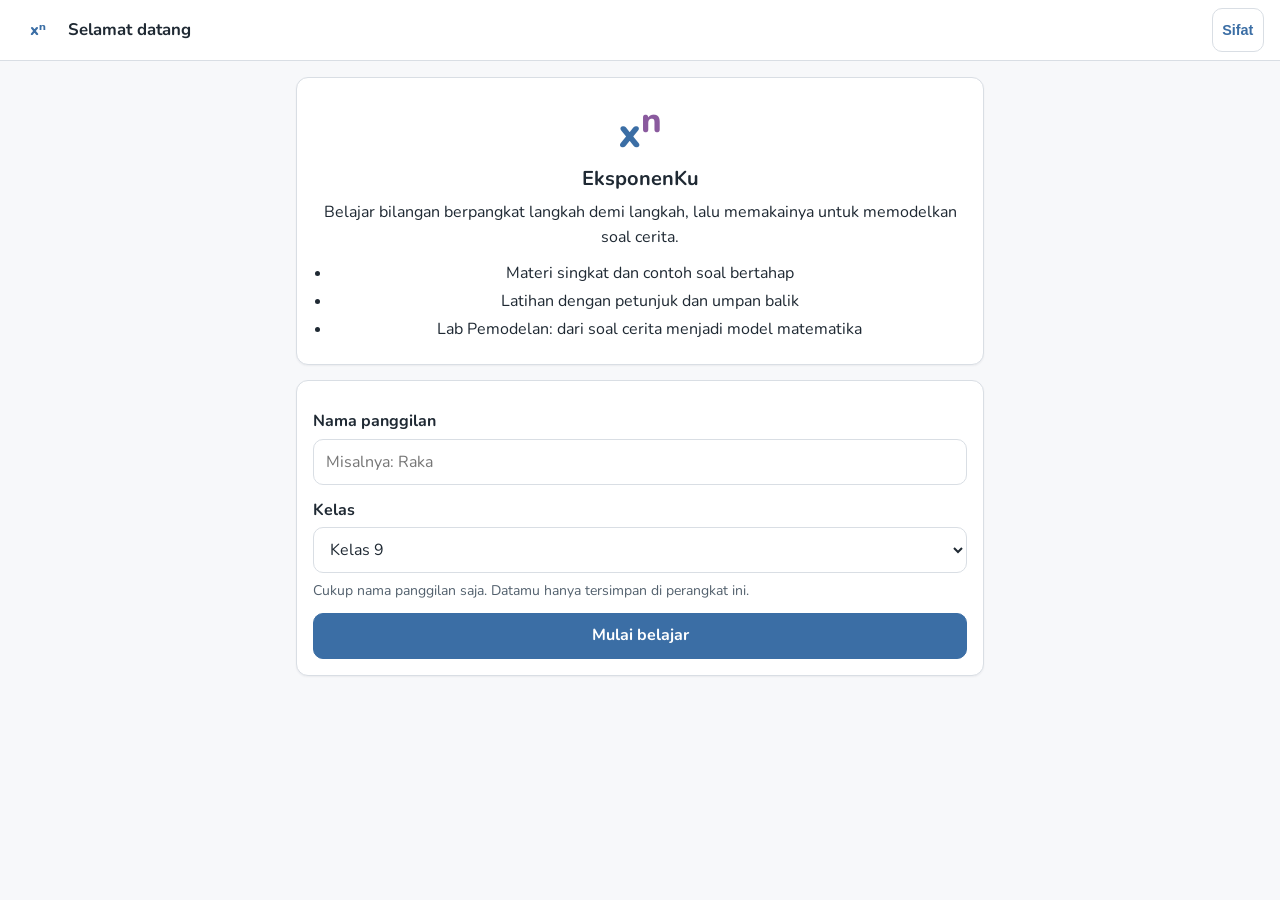
<file: Aplikasi Alpro/app/index.html>
<!doctype html>
<html lang="id">
<head>
  <meta charset="utf-8">
  <meta name="viewport" content="width=device-width, initial-scale=1, viewport-fit=cover">
  <title>EksponenKu</title>
  <meta name="description" content="Belajar bilangan berpangkat langkah demi langkah dan memodelkan soal cerita. Untuk siswa SMP.">
  <meta name="theme-color" content="#3B6EA5">
  <link rel="manifest" href="manifest.webmanifest">
  <link rel="icon" type="image/png" sizes="192x192" href="icons/icon-192.png">
  <link rel="apple-touch-icon" href="icons/apple-touch-icon.png">
  <meta name="apple-mobile-web-app-capable" content="yes">
  <meta name="mobile-web-app-capable" content="yes">
  <meta name="apple-mobile-web-app-title" content="EksponenKu">
  <meta name="apple-mobile-web-app-status-bar-style" content="default">
  <link rel="stylesheet" href="css/style.css">
</head>
<body>
  <a class="skip" href="#view">Lewati ke konten</a>
  <header id="top" class="top"></header>
  <main id="view" class="view" tabindex="-1">
    <noscript><p class="card">EksponenKu membutuhkan JavaScript. Aktifkan JavaScript di browsermu.</p></noscript>
  </main>
  <nav id="tabs" class="tabs" aria-label="Menu utama" hidden>
    <a href="#/" data-tab="home"><span aria-hidden="true"></span>Beranda</a>
    <a href="#/lab" data-tab="lab"><span aria-hidden="true"></span>Lab</a>
    <a href="#/kemajuan" data-tab="progress"><span aria-hidden="true"></span>Kemajuan</a>
    <a href="#/sifat" data-tab="sifat"><span aria-hidden="true"></span>Sifat</a>
    <a href="#/pengaturan" data-tab="settings"><span aria-hidden="true"></span>Pengaturan</a>
  </nav>
  <div id="sheet" class="sheet-backdrop" hidden>
    <div class="sheet" role="dialog" aria-modal="true" aria-labelledby="sheet-title">
      <div class="sheet-head">
        <h2 id="sheet-title"></h2>
        <button type="button" id="sheet-close" class="icon-btn" data-close-sheet aria-label="Tutup">✕</button>
      </div>
      <div id="sheet-body" class="sheet-body"></div>
    </div>
  </div>
  <div id="toast" class="toast" role="status" aria-live="polite" hidden></div>

  <script src="js/math.js"></script>
  <script src="js/icons.js"></script>
  <script src="js/content.js"></script>
  <script src="content/properties.js"></script>
  <script src="content/u1.js"></script>
  <script src="content/u2.js"></script>
  <script src="content/u3.js"></script>
  <script src="content/u4.js"></script>
  <script src="content/u5.js"></script>
  <script src="content/u6.js"></script>
  <script src="content/u7.js"></script>
  <script src="content/u8.js"></script>
  <script src="content/modeling.js"></script>
  <script src="js/grader.js"></script>
  <script src="js/store.js"></script>
  <script src="js/app.js"></script>
</body>
</html>
</file>
<file: Aplikasi Alpro/app/css/style.css>
/* EksponenKu — tampilan tenang (lihat docs/04-desain-ui-ux.md). Warna hanya lewat token. */
@font-face {
  font-family: "Nunito"; font-style: normal; font-weight: 400 800; font-display: swap;
  src: url("../fonts/nunito-latin.woff2") format("woff2");
  unicode-range: U+0000-00FF, U+0131, U+0152-0153, U+02BB-02BC, U+02C6, U+02DA, U+02DC, U+0304, U+0308, U+0329, U+2000-206F, U+20AC, U+2122, U+2191, U+2193, U+2212, U+2215, U+FEFF, U+FFFD;
}
@font-face {
  font-family: "Nunito"; font-style: normal; font-weight: 400 800; font-display: swap;
  src: url("../fonts/nunito-latin-ext.woff2") format("woff2");
  unicode-range: U+0100-02BA, U+02BD-02C5, U+02C7-02CC, U+02CE-02D7, U+02DD-02FF, U+0304, U+0308, U+0329, U+1D00-1DBF, U+1E00-1E9F, U+1EF2-1EFF, U+2020, U+20A0-20AB, U+20AD-20C0, U+2113, U+2C60-2C7F, U+A720-A7FF;
}
:root {
  --band: #3B6EA5;
  --base-soft: #E2F1EE;
  --exp-soft: #F1E8F6;
  --bg: #F7F8FA;
  --surface: #FFFFFF;
  --surface-2: #F0F3F7;
  --text: #1F2933;
  --muted: #52606D;
  --primary: #3B6EA5;
  --primary-ink: #FFFFFF;
  --primary-soft: #E3ECF6;
  --base: #2F7D6D;
  --exp: #8A5A9E;
  --ok: #2E7D4F;
  --ok-soft: #E6F4EC;
  --attn: #A0571A;
  --attn-soft: #FBF0E4;
  --info-soft: #EEF2F7;
  --border: #D9DEE4;
  --mark: #FFF1B8;
  --radius: 12px;
  --shadow: 0 1px 2px rgba(31, 41, 51, 0.06);
  color-scheme: light;
}
@media (prefers-color-scheme: dark) {
  :root:not([data-theme="light"]) {
    --bg: #1B1F24; --surface: #242A31; --surface-2: #2C333B; --text: #E6EAEE; --muted: #A9B4BF;
    --primary: #8DB4DE; --primary-ink: #10202F; --primary-soft: #2A3A4C; --base: #7CC4B3; --exp: #C9A3DA;
    --ok: #7FC79B; --ok-soft: #1F3328; --attn: #E3A86F; --attn-soft: #3A2C1E; --info-soft: #2A3038;
    --border: #3A424B; --mark: #5A4B12; --band: #26405E; --base-soft: #1E3530; --exp-soft: #33283A; color-scheme: dark;
  }
}
:root[data-theme="dark"] {
  --bg: #1B1F24; --surface: #242A31; --surface-2: #2C333B; --text: #E6EAEE; --muted: #A9B4BF;
  --primary: #8DB4DE; --primary-ink: #10202F; --primary-soft: #2A3A4C; --base: #7CC4B3; --exp: #C9A3DA;
  --ok: #7FC79B; --ok-soft: #1F3328; --attn: #E3A86F; --attn-soft: #3A2C1E; --info-soft: #2A3038;
  --border: #3A424B; --mark: #5A4B12; --band: #26405E; --base-soft: #1E3530; --exp-soft: #33283A; color-scheme: dark;
}

* { box-sizing: border-box; }
html { -webkit-text-size-adjust: 100%; }
body {
  margin: 0; background: var(--bg); color: var(--text);
  font: 400 1rem/1.55 "Nunito", "Segoe UI", system-ui, -apple-system, Roboto, sans-serif;
  padding-bottom: calc(76px + env(safe-area-inset-bottom, 0px));
}
body.no-scroll { overflow: hidden; }
img { max-width: 100%; }
[hidden] { display: none !important; }
a { color: var(--primary); }
h1, h2, h3 { line-height: 1.3; margin: 0 0 .5rem; }
h2 { font-size: 1.25rem; }
h3 { font-size: 1.05rem; }
p { margin: .4rem 0 .7rem; }
.small { font-size: .875rem; }
.muted { color: var(--muted); }
.center { text-align: center; }
.skip { position: absolute; left: -999px; top: 0; background: var(--surface); padding: .5rem; z-index: 50; }
.skip:focus { left: .5rem; }
:focus-visible { outline: 3px solid var(--primary); outline-offset: 2px; }

/* ---------- kerangka ---------- */
.top {
  position: sticky; top: 0; z-index: 10;
  display: flex; align-items: center; gap: .5rem;
  padding: calc(.5rem + env(safe-area-inset-top, 0px)) 1rem .5rem;
  background: var(--surface); border-bottom: 1px solid var(--border);
}
.top h1 { flex: 1; font-size: 1.05rem; margin: 0; white-space: nowrap; overflow: hidden; text-overflow: ellipsis; }
.top h1:focus { outline: none; }
.brand { font-weight: 800; color: var(--primary); width: 44px; text-align: center; }
.icon-btn {
  min-width: 44px; min-height: 44px; display: inline-flex; align-items: center; justify-content: center;
  border: 0; background: transparent; color: var(--text); font-size: 1.25rem; border-radius: 10px; text-decoration: none; cursor: pointer;
}
.icon-btn.text { font-size: .9rem; font-weight: 700; color: var(--primary); padding: 0 .6rem; border: 1px solid var(--border); }
.icon-btn:hover { background: var(--surface-2); }
.view { max-width: 720px; margin: 0 auto; padding: 1rem 1rem 2rem; }
.view:focus { outline: none; }

.tabs {
  position: fixed; left: 0; right: 0; bottom: 0; z-index: 10;
  display: flex; justify-content: space-around;
  background: var(--surface); border-top: 1px solid var(--border);
  padding: .25rem .25rem calc(.25rem + env(safe-area-inset-bottom, 0px));
}
.tabs a {
  flex: 1; max-width: 120px; min-height: 52px; display: flex; flex-direction: column; align-items: center; justify-content: center;
  gap: 2px; font-size: .75rem; color: var(--muted); text-decoration: none; border-radius: 10px;
}
.tabs a span { font-size: 1.15rem; line-height: 1; }
.tabs a[aria-current="page"] { color: var(--primary); background: var(--primary-soft); font-weight: 700; }

/* ---------- kartu & daftar ---------- */
.card {
  display: block; background: var(--surface); border: 1px solid var(--border); border-radius: var(--radius);
  padding: 1rem; margin: 0 0 .9rem; box-shadow: var(--shadow); color: inherit;
}
a.card { text-decoration: none; }
a.card:hover { border-color: var(--primary); }
.hero { text-align: center; }
.hero.left { text-align: left; }
.logo { font-size: 2.6rem; font-weight: 800; color: var(--primary); }
.logo sup { color: var(--exp); }
.greet { margin: .25rem 0 1rem; }
.greet h2 { font-size: 1.4rem; margin: 0; }
.section-title { margin: 1.25rem 0 .6rem; font-size: 1.05rem; }
.bullets { padding-left: 1.2rem; margin: .4rem 0; }
.bullets li { margin: .2rem 0; }
ul.plain, ol.unit-list, ol.step-list { list-style: none; padding: 0; margin: 0; }
.row-card { display: flex; align-items: center; gap: .8rem; justify-content: space-between; }
.row-card.accent { background: var(--primary-soft); border-color: transparent; }
.unit-card, .step-row { display: flex; align-items: center; gap: .8rem; }
.u-body { flex: 1; display: flex; flex-direction: column; gap: .15rem; min-width: 0; }
.num {
  flex: none; width: 36px; height: 36px; border-radius: 50%; display: inline-flex; align-items: center; justify-content: center;
  background: var(--primary-soft); color: var(--primary); font-weight: 800;
}
.step-row.done .num { background: var(--ok-soft); color: var(--ok); }
.state { width: 24px; color: var(--ok); font-weight: 800; text-align: center; }
.lock { font-size: .8rem; }
.dots { display: inline-flex; gap: 3px; }
.dots i { width: 7px; height: 7px; border-radius: 50%; background: var(--border); }
.dots i.on { background: var(--exp); }
.bar { height: 6px; background: var(--surface-2); border-radius: 99px; overflow: hidden; margin-top: .35rem; flex: 1; min-width: 60px; }
.bar i { display: block; height: 100%; background: var(--primary); border-radius: 99px; transition: width .2s; }
.progress-line { display: flex; flex-wrap: wrap; align-items: center; gap: .3rem .6rem; margin-bottom: .6rem; }
.progress-line .bar { flex-basis: 100%; }
.prog-row { display: grid; grid-template-columns: minmax(0, 1.4fr) 1fr auto; align-items: center; gap: .6rem; padding: .35rem 0; border-bottom: 1px solid var(--surface-2); }
.prog-row .bar { margin: 0; }
.tip { padding: .5rem 0; border-bottom: 1px solid var(--surface-2); }
.badge { display: inline-block; font-size: .75rem; font-weight: 700; padding: .15rem .55rem; border-radius: 99px; background: var(--surface-2); color: var(--muted); }
.badge.lvl-dasar { background: var(--ok-soft); color: var(--ok); }
.badge.lvl-menengah { background: var(--primary-soft); color: var(--primary); }
.badge.lvl-tantangan { background: var(--attn-soft); color: var(--attn); }
.badge.cog { background: var(--primary-soft); color: var(--primary); }

/* ---------- konten materi ---------- */
.segment p, .prompt, .story { font-size: 1.08rem; }
.prompt { font-weight: 600; }
.key { margin-top: .8rem; padding: .75rem .9rem; border-left: 4px solid var(--base); background: var(--surface-2); border-radius: 8px; }
.key-label { display: block; font-size: .75rem; font-weight: 800; text-transform: uppercase; letter-spacing: .04em; color: var(--base); margin-bottom: .2rem; }
.tbl-wrap { overflow-x: auto; margin: .6rem 0; }
.tbl { border-collapse: collapse; width: 100%; font-size: .95rem; }
.tbl th, .tbl td { border: 1px solid var(--border); padding: .45rem .6rem; text-align: left; vertical-align: middle; }
.tbl th { background: var(--surface-2); font-weight: 700; }
.tbl caption { text-align: left; font-weight: 700; padding-bottom: .3rem; }
.steps { padding-left: 1.3rem; }
.steps li { margin: .5rem 0; }
.steps li.new { animation: fadein .25s ease; }
@keyframes fadein { from { opacity: 0; transform: translateY(4px); } to { opacity: 1; transform: none; } }
.reduce-motion *, .reduce-motion *::before { animation: none !important; transition: none !important; }
@media (prefers-reduced-motion: reduce) { * { animation: none !important; transition: none !important; } }

/* ---------- notasi matematika ---------- */
.m { white-space: nowrap; font-family: "Cambria Math", "STIX Two Math", "Times New Roman", serif; font-size: 1.12em; }
.m sup { font-size: .72em; color: var(--exp); font-weight: 700; }
.fr { display: inline-flex; flex-direction: column; vertical-align: middle; text-align: center; margin: 0 .15em; line-height: 1.15; }
.fr .nu { padding: 0 .2em; }
.fr .de { border-top: 1.5px solid currentColor; padding: 0 .2em; }
mark { background: var(--mark); color: inherit; border-radius: 3px; padding: 0 2px; }

/* ---------- tombol ---------- */
.btn {
  display: inline-flex; align-items: center; justify-content: center; gap: .4rem;
  min-height: 46px; padding: .55rem 1.1rem; border-radius: 10px; border: 1px solid var(--border);
  background: var(--surface); color: var(--text); font: inherit; font-weight: 700; text-decoration: none; cursor: pointer;
}
.btn:hover { border-color: var(--primary); }
.btn.primary { background: var(--primary); color: var(--primary-ink); border-color: var(--primary); }
.btn.ghost { background: transparent; }
.btn.danger { color: var(--attn); border-color: var(--attn); }
.btn.small { min-height: 40px; padding: .35rem .8rem; font-size: .9rem; }
.btn.block { width: 100%; }
.btn:disabled { opacity: .5; cursor: not-allowed; }
.link { background: none; border: 0; color: var(--primary); font: inherit; font-weight: 700; text-decoration: underline; cursor: pointer; padding: .25rem 0; min-height: 44px; }
.actions { display: flex; flex-wrap: wrap; justify-content: flex-end; gap: .6rem; margin-top: 1rem; }
.row-btns { display: flex; flex-wrap: wrap; gap: .6rem; margin-top: .6rem; }
.col-btns { display: flex; flex-direction: column; gap: .6rem; margin-top: .8rem; }
.chip {
  display: inline-flex; align-items: center; min-height: 32px; padding: .15rem .65rem; margin: .1rem 0;
  border-radius: 99px; border: 1px solid var(--base); background: transparent; color: var(--base);
  font: inherit; font-size: .8rem; font-weight: 700; cursor: pointer; vertical-align: middle;
}
.seg { display: flex; flex-wrap: wrap; gap: .4rem; margin-bottom: .8rem; }
.seg button { min-height: 44px; padding: .4rem .8rem; border-radius: 10px; border: 1px solid var(--border); background: var(--surface); color: var(--text); font: inherit; cursor: pointer; }
.seg button.on { background: var(--primary-soft); border-color: var(--primary); color: var(--primary); font-weight: 700; }

/* ---------- form & jawaban ---------- */
.lbl { display: block; font-weight: 700; margin: .8rem 0 .3rem; }
.field { width: 100%; min-height: 46px; padding: .5rem .75rem; border-radius: 10px; border: 1px solid var(--border); background: var(--surface); color: var(--text); font: inherit; }
.check { display: flex; align-items: center; gap: .5rem; min-height: 44px; }
.check input { width: 20px; height: 20px; }
fieldset { border: 0; padding: 0; margin: 0 0 .8rem; }
legend { font-weight: 800; margin-bottom: .2rem; padding: 0; }
.answer { margin: .6rem 0; }
.answer-row { display: flex; align-items: center; gap: .5rem; }
.prefix, .suffix { font-weight: 700; white-space: nowrap; }
.ans {
  flex: 1; min-width: 0; min-height: 48px; padding: .5rem .75rem; border-radius: 10px;
  border: 1.5px solid var(--border); background: var(--surface); color: var(--text);
  font: 600 1.1rem/1.3 ui-monospace, "Cascadia Mono", Consolas, monospace;
}
.ans:focus { border-color: var(--primary); }
.ans[readonly] { background: var(--surface-2); }
.small-in { min-height: 40px; width: 7rem; flex: none; }
.preview { color: var(--muted); font-size: .9rem; margin-top: .25rem; }
.preview:empty { display: none; }
fieldset .answer { margin: .3rem 0 0; }
fieldset .mark-slot { display: block; margin-bottom: .2rem; }
.keys { display: flex; flex-wrap: wrap; gap: .35rem; margin-top: .35rem; }
.keys button {
  min-width: 44px; min-height: 44px; border-radius: 8px; border: 1px solid var(--border);
  background: var(--surface-2); color: var(--text); font: 700 1.05rem ui-monospace, Consolas, monospace; cursor: pointer;
}
.mark-slot { display: inline-block; font-size: .85rem; font-weight: 700; min-height: 1em; }
.mark-slot.ok { color: var(--ok); }
.mark-slot.no { color: var(--attn); }
.choices { display: flex; flex-direction: column; gap: .5rem; margin: .5rem 0; }
.choices.inline { flex-direction: row; flex-wrap: wrap; }
.opt {
  display: flex; align-items: center; gap: .7rem; text-align: left; width: 100%; min-height: 48px;
  padding: .55rem .8rem; border-radius: 10px; border: 1.5px solid var(--border);
  background: var(--surface); color: var(--text); font: inherit; cursor: pointer;
}
.choices.inline .opt { width: auto; flex: 1 0 auto; justify-content: center; min-width: 48px; }
.opt .mark { flex: none; width: 18px; height: 18px; border-radius: 50%; border: 2px solid var(--muted); }
.choices[data-multi] .opt .mark { border-radius: 4px; }
.choices.inline .opt .mark { display: none; }
.opt.sel { border-color: var(--primary); background: var(--primary-soft); }
.opt.sel .mark { border-color: var(--primary); background: var(--primary); box-shadow: inset 0 0 0 3px var(--surface); }
.choices.locked .opt { cursor: default; }
.scale-labels { display: flex; justify-content: space-between; }

/* ---------- umpan balik ---------- */
.fb { border-radius: 10px; padding: .7rem .9rem; margin: .7rem 0; border-left: 4px solid; }
.fb.ok { background: var(--ok-soft); border-color: var(--ok); }
.fb.ok strong:first-child { color: var(--ok); }
.fb.no { background: var(--attn-soft); border-color: var(--attn); }
.fb.no strong:first-child { color: var(--attn); }
.fb.info { background: var(--info-soft); border-color: var(--primary); }
.hint-area { margin-top: .4rem; }
.hints { padding-left: 1.2rem; margin: .4rem 0; }
.hints li { margin: .3rem 0; padding: .4rem .6rem; background: var(--surface-2); border-radius: 8px; }
.warn { background: var(--attn-soft); border-radius: 8px; padding: .5rem .7rem; }

/* ---------- Lab Pemodelan ---------- */
.stepper { display: grid; grid-template-columns: repeat(5, 1fr); gap: .3rem; list-style: none; padding: 0; margin: 0 0 .8rem; }
.stepper li { display: flex; flex-direction: column; align-items: center; gap: .1rem; padding: .35rem .1rem; border-radius: 10px; background: var(--surface); border: 1px solid var(--border); text-align: center; }
.stepper .n { font-size: 1.15rem; font-weight: 800; color: var(--muted); }
.stepper .t { font-size: .68rem; color: var(--muted); line-height: 1.2; }
.stepper li.cur { border-color: var(--primary); background: var(--primary-soft); }
.stepper li.cur .n, .stepper li.cur .t { color: var(--primary); font-weight: 800; }
.stepper li.done { background: var(--ok-soft); border-color: transparent; }
.stepper li.done .n, .stepper li.done .t { color: var(--ok); }
.problem-head { display: flex; justify-content: space-between; align-items: center; gap: .5rem; flex-wrap: wrap; }
.guide { color: var(--muted); font-style: italic; }
.model-line { font-size: 1.08rem; }
.dl dt { font-weight: 800; margin-top: .4rem; }
.dl dd { margin: 0 0 .3rem; }
.dl ul { margin: .2rem 0; padding-left: 1.1rem; }
.stimulus summary { cursor: pointer; font-size: 1rem; min-height: 44px; display: flex; align-items: center; gap: .5rem; flex-wrap: wrap; }

/* ---------- Kartu Sifat ---------- */
.prop .formula { font-size: 1.2rem; }
.prop.focus { border-color: var(--base); box-shadow: 0 0 0 3px var(--surface-2); }
.tree { padding-left: 1.1rem; }
.tree ul { padding-left: 1.1rem; }
.tree li { margin: .3rem 0; }

/* ---------- lembar & toast ---------- */
.sheet-backdrop { position: fixed; inset: 0; z-index: 30; background: rgba(15, 20, 25, .45); display: flex; align-items: flex-end; justify-content: center; }
.sheet {
  width: 100%; max-width: 720px; max-height: 88vh; display: flex; flex-direction: column;
  background: var(--bg); border-radius: 16px 16px 0 0; padding-bottom: env(safe-area-inset-bottom, 0px);
}
.sheet-head { display: flex; align-items: center; justify-content: space-between; padding: .5rem .5rem .5rem 1rem; border-bottom: 1px solid var(--border); }
.sheet-head h2 { margin: 0; font-size: 1.1rem; }
.sheet-body { overflow-y: auto; padding: 1rem; }
@media (min-width: 900px) {
  .sheet-backdrop { align-items: stretch; justify-content: flex-end; }
  .sheet { max-height: none; height: 100%; max-width: 440px; border-radius: 0; }
}
.toast {
  position: fixed; left: 50%; transform: translateX(-50%); bottom: calc(88px + env(safe-area-inset-bottom, 0px)); z-index: 40;
  background: var(--text); color: var(--bg); padding: .6rem 1rem; border-radius: 10px; max-width: calc(100% - 2rem); font-weight: 600;
}
@media (max-width: 380px) {
  .stepper .t { display: none; }
  .prog-row { grid-template-columns: 1fr; gap: .2rem; }
}

/* ---------- ikon ---------- */
.ic { width: 1.5em; height: 1.5em; display: block; }
.ic .ac { fill: currentColor; stroke: none; opacity: .16; }
.sr { position: absolute; width: 1px; height: 1px; overflow: hidden; clip: rect(0 0 0 0); white-space: nowrap; }
.tabs a span { display: flex; }
.tabs a .ic { width: 24px; height: 24px; }

/* ---------- beranda ---------- */
body.is-home {
  background: linear-gradient(to bottom, var(--band) 0, var(--band) calc(110px + env(safe-area-inset-top, 0px)), var(--bg) calc(110px + env(safe-area-inset-top, 0px)));
}
body.is-home .view { padding-top: calc(2.2rem + env(safe-area-inset-top, 0px)); }
.profile-card { padding: 1.2rem; border: 0; box-shadow: 0 4px 18px rgba(31, 41, 51, .10); }
.pc-top { display: flex; gap: 1rem; align-items: center; }
.avatar {
  flex: none; width: 76px; height: 76px; border-radius: 50%;
  display: flex; align-items: center; justify-content: center;
  background: radial-gradient(circle at 30% 30%, var(--primary-soft), var(--exp-soft));
  color: var(--primary); font-size: 2rem; font-weight: 800; border: 3px solid var(--surface); box-shadow: 0 0 0 2px var(--primary-soft);
}
.pc-info { min-width: 0; }
.pc-name { font-size: 1.5rem; font-weight: 800; margin: 0; line-height: 1.2; overflow: hidden; text-overflow: ellipsis; white-space: nowrap; }
.pc-name:focus { outline: none; }
.pc-stats { display: flex; flex-wrap: wrap; gap: .4rem .9rem; margin-top: .35rem; font-weight: 800; }
.stat { display: inline-flex; align-items: center; gap: .3rem; }
.stat .ic { width: 1.25em; height: 1.25em; }
.s-ok { color: var(--base); }
.s-star { color: var(--exp); }
.lvl { display: flex; justify-content: space-between; margin-top: 1rem; font-size: .92rem; }
.profile-card .bar { margin-top: .35rem; height: 7px; }
.profile-card .bar i { background: var(--base); }
.search { position: relative; margin-top: 1rem; }
.search input {
  width: 100%; min-height: 52px; padding: .6rem 3rem .6rem 1rem; border-radius: 12px; border: 1px solid transparent;
  background: var(--surface-2); color: var(--text); font: inherit; font-size: 1.02rem;
}
.search input:focus { border-color: var(--primary); background: var(--surface); outline: none; }
.search .ic { position: absolute; right: .9rem; top: 50%; transform: translateY(-50%); color: var(--primary); width: 24px; height: 24px; pointer-events: none; }
.results { list-style: none; padding: 0; margin: .6rem 0 0; }
.res {
  display: flex; flex-direction: column; width: 100%; text-align: left; gap: .1rem; padding: .6rem .7rem; min-height: 48px;
  border-radius: 10px; border: 0; background: transparent; color: var(--text); font: inherit; text-decoration: none; cursor: pointer;
}
.res:hover, .res:focus-visible { background: var(--surface-2); }

.tiles { display: grid; grid-template-columns: repeat(4, 1fr); gap: 1.1rem .4rem; margin: 1.4rem 0 1.2rem; }
.tile { display: flex; flex-direction: column; align-items: center; gap: .5rem; text-decoration: none; color: var(--text); min-height: 44px; }
.blob {
  position: relative; width: 66px; height: 66px; display: flex; align-items: center; justify-content: center;
  border-radius: 46% 54% 50% 50% / 55% 48% 52% 45%;
}
.blob .ic { width: 34px; height: 34px; stroke-width: 1.7; }
.b1 { background: var(--primary-soft); color: var(--primary); }
.b2 { background: var(--base-soft); color: var(--base); }
.b3 { background: var(--exp-soft); color: var(--exp); }
.b4 { background: var(--attn-soft); color: var(--attn); }
.tile:hover .blob { transform: translateY(-2px); transition: transform .15s; }
.tile-label { font-size: .82rem; font-weight: 800; text-align: center; line-height: 1.25; }
.tile-badge {
  position: absolute; top: -4px; right: -6px; min-width: 22px; height: 22px; padding: 0 6px; border-radius: 11px;
  background: var(--attn); color: var(--surface); font-size: .75rem; font-weight: 800; display: flex; align-items: center; justify-content: center;
}
.continue { gap: .9rem; }
.small-blob { width: 48px; height: 48px; flex: none; }
.small-blob .ic { width: 26px; height: 26px; }
.motivate { display: flex; gap: 1rem; align-items: center; justify-content: space-between; }
.motivate h2 { font-size: 1.05rem; color: var(--muted); }
.motivate p { font-style: italic; margin: .2rem 0 0; }
.mini-cal {
  flex: none; width: 84px; border-radius: 12px; overflow: hidden; text-align: center;
  background: var(--base-soft); border: 2px solid var(--base); color: var(--muted); display: flex; flex-direction: column; padding: .35rem 0;
}
.mini-cal span { font-size: .7rem; font-weight: 800; letter-spacing: .05em; text-transform: uppercase; }
.mini-cal b { font-size: 1.45rem; line-height: 1.2; color: var(--text); }
.fab {
  position: fixed; right: max(16px, calc(50% - 344px)); bottom: calc(84px + env(safe-area-inset-bottom, 0px)); z-index: 9;
  width: 56px; height: 56px; border-radius: 50%; border: 3px solid var(--surface);
  background: var(--primary); color: var(--primary-ink); display: flex; align-items: center; justify-content: center;
  box-shadow: 0 4px 14px rgba(31, 41, 51, .25); cursor: pointer;
}
.fab .ic { width: 28px; height: 28px; stroke-width: 2.2; }
code { font-family: ui-monospace, Consolas, monospace; background: var(--surface-2); padding: 0 .3em; border-radius: 4px; }
@media (max-width: 360px) {
  .tiles { gap: .9rem .2rem; }
  .blob { width: 56px; height: 56px; }
  .tile-label { font-size: .75rem; }
}
</file>
